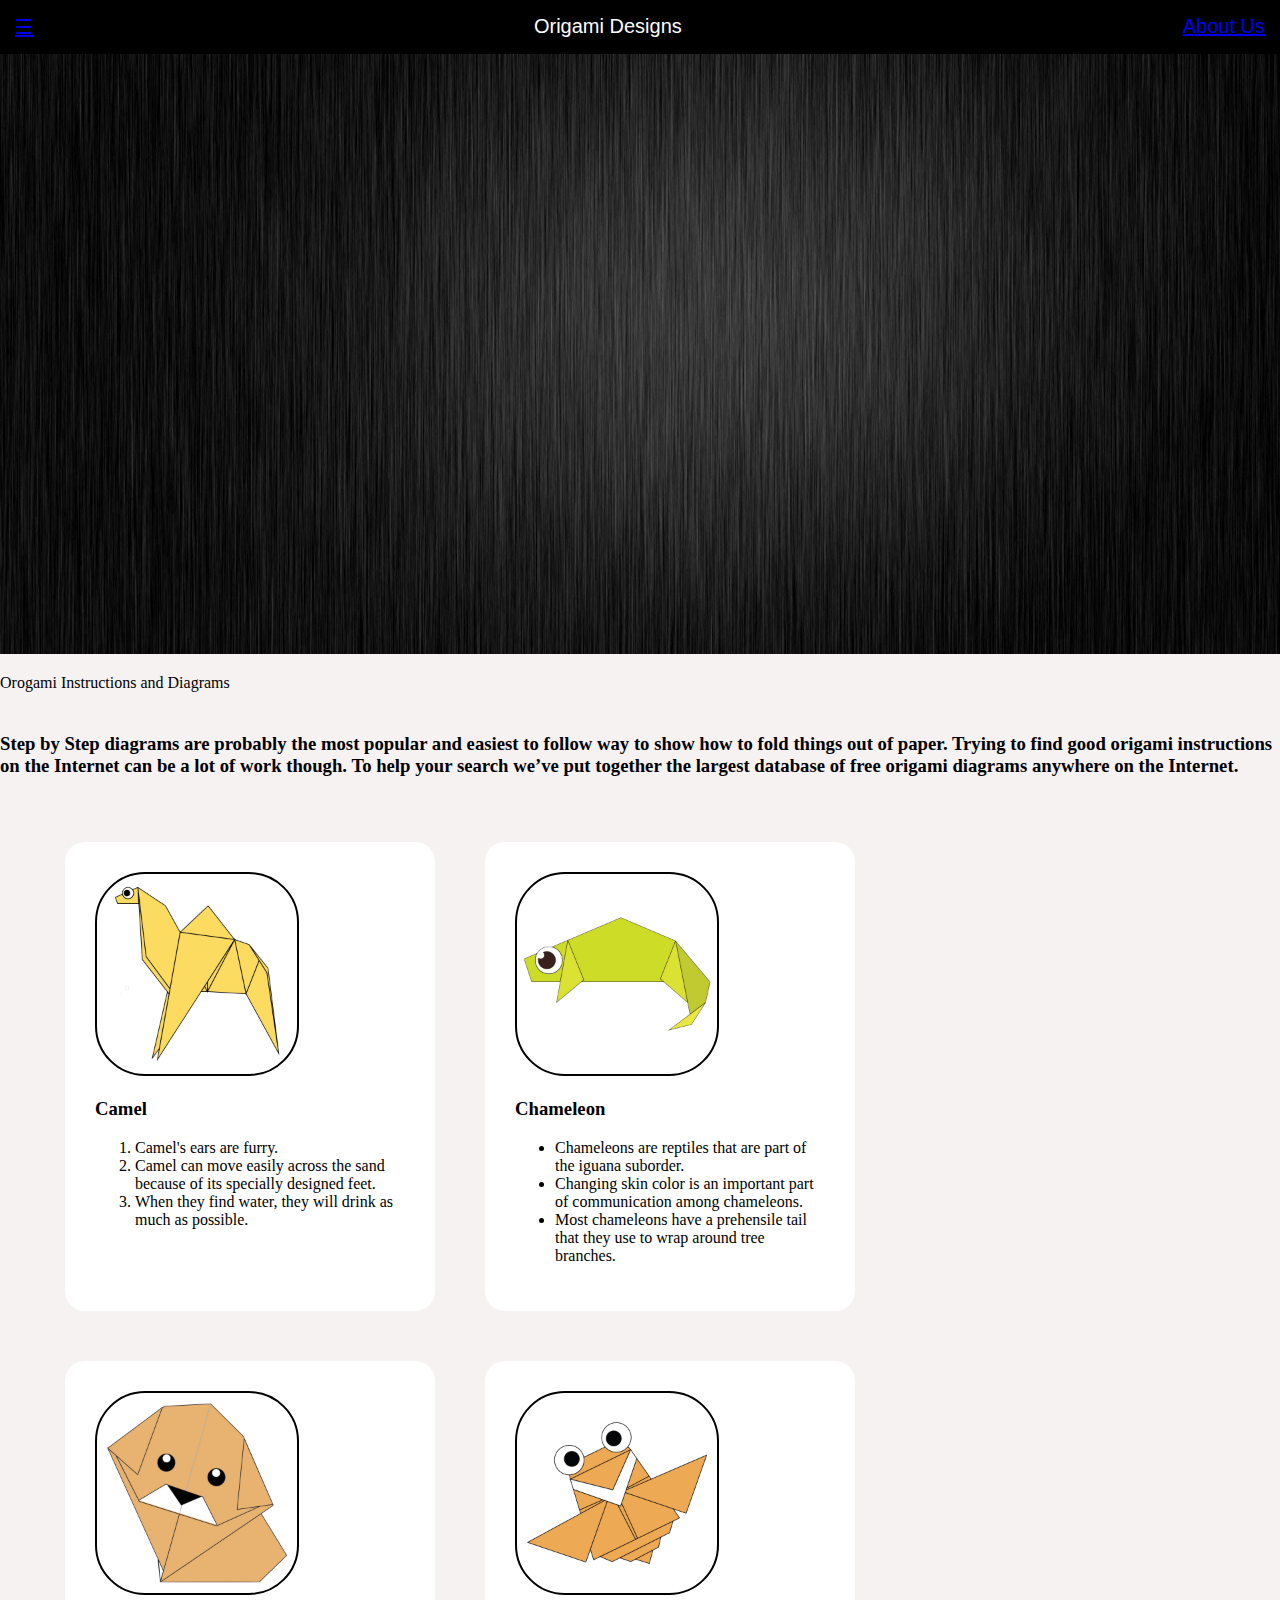
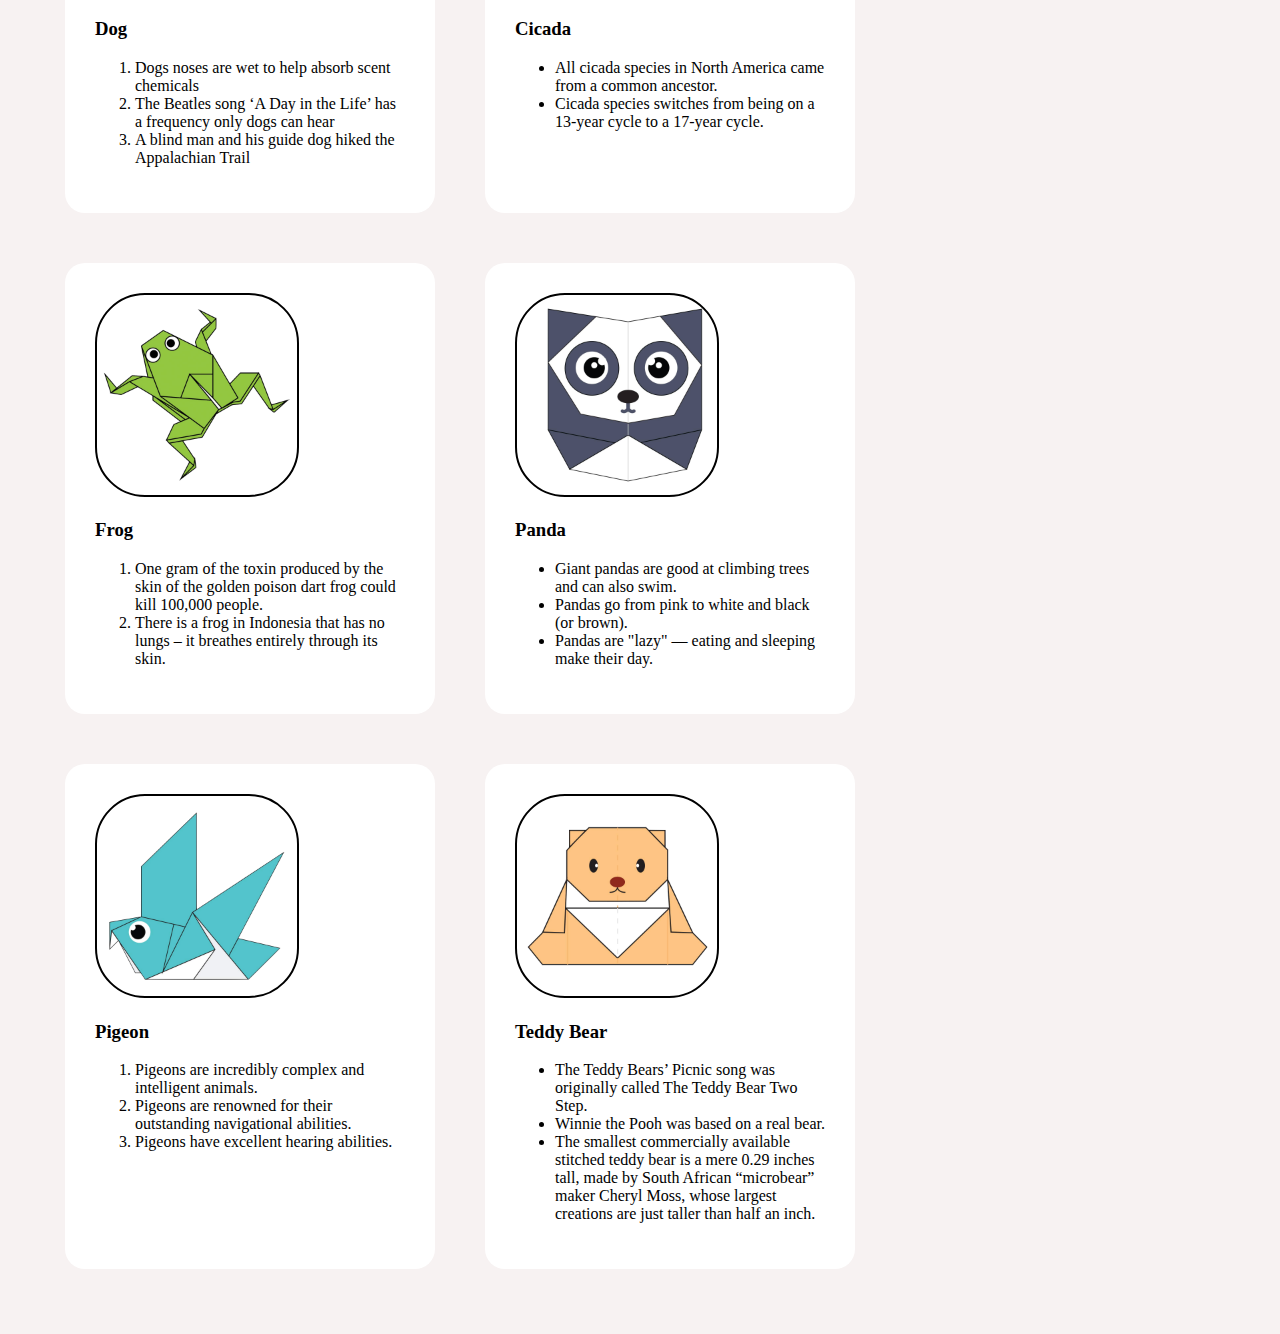
<file: index.html>
<!DOCTYPE html>
<html>
    <head>
        <title>Origami Designs</title>
        <link rel="stylesheet" type="text/css" href="style.css">
    </head>

    <body>
        <div class="header">
            <div class="menu">
            <div><a href ="#">☰</a></div>
            <div>Origami Designs</div>
            <div><a href="about.html">About Us</a></div>
        </div>
    </div>

    <div class="bodyimg">
        <img src="main2.jpg" height="600px" width="100%">
        <p>Orogami Instructions and Diagrams</p>
        <h3><br>
            Step by Step diagrams are probably the most popular and easiest to follow way to show how to fold things out of paper. 
            Trying to find good origami instructions on the Internet can be a lot of work though. To help your search we’ve put
            together the largest database of free origami diagrams anywhere on the Internet.
        </h3>
    </div>

    <div class="grid">
        <div class="origami">
            <centre>
                <a href="http://origami.me/camel/">
                <img src="OrigamiImages/images/camel.png" width="200px" height="200px"></a>
                <h3>Camel</h3>
            </centre>
            <p>
                <ol>
                    <li>Camel's ears are furry.</li>
                    <li>Camel can move easily across the sand because of its specially designed feet.</li>
                    <li>When they find water, they will drink as much as possible.</li>
                </ol>  
            </p>
        </div>

        <div class="origami">
            <centre>
                <a href="http://origami.me/chameleon/">
                <img src="OrigamiImages/images/chameleon.png" width="200px" height="200px"></a>
                <h3>Chameleon</h3>
            </centre>
            <p>
                <ul>
                    <li>Chameleons are reptiles that are part of the iguana suborder.</li>
                    <li>Changing skin color is an important part of communication among chameleons.</li>
                    <li>Most chameleons have a prehensile tail that they use to wrap around tree branches.</li>
                </ul>        
            </p>
        </div>

        <div class="origami">
            <centre>
                <a href="http://origami.me/puppy/">
                <img src="OrigamiImages/images/dog.png" width="200px" height="200px"></a>
                <h3>Dog</h3>
            </centre>
            <p>
                <ol>
                    <li>Dogs noses are wet to help absorb scent chemicals</li>
                    <li>The Beatles song ‘A Day in the Life’ has a frequency only dogs can hear</li>
                    <li>A blind man and his guide dog hiked the Appalachian Trail</li>
                </ol>       
            </p>
        </div>

        <div class="origami">
            <centre>
                <a href="http://origami.me/flying-cicada/">
                <img src="OrigamiImages/images/cicada.png" width="200px" height="200px"></a>
                <h3>Cicada</h3>
            </centre>
            <p>
                <ul>
                    <li>All cicada species in North America came from a common ancestor.</li>
                    <li>Cicada species switches from being on a 13-year cycle to a 17-year cycle.</li>
                </ul>      
            </p>
        </div>

        <div class="origami">
            <centre>
                <a href="http://origami.me/traditional-frog/">
                <img src="OrigamiImages/images/frog.png" width="200px" height="200px"></a>
                <h3>Frog</h3>
            </centre>
            <p>
                <ol>
                    <li>One gram of the toxin produced by the skin of the golden poison dart frog could kill 100,000 people.</li>
                    <li>There is a frog in Indonesia that has no lungs – it breathes entirely through its skin.</li>
                </ol>    
            </p>
        </div>

        <div class="origami">
            <centre>
                <a href="http://origami.me/panda/">
                <img src="OrigamiImages/images/panda.png" width="200px" height="200px"></a>
                <h3>Panda</h3>
            </centre>
            <p>
                <ul>
                    <li>Giant pandas are good at climbing trees and can also swim.</li>
                    <li>Pandas go from pink to white and black (or brown).</li>
                    <li>Pandas are "lazy" — eating and sleeping make their day.</li>
                </ul>      
            </p>
        </div>

        <div class="origami">
            <centre>
                <a href="http://origami.me/pigeon/">
                <img src="OrigamiImages/images/pigeon.png" width="200px" height="200px"></a>
                <h3>Pigeon</h3>
            </centre>
            <p>
                <ol>
                    <li>Pigeons are incredibly complex and intelligent animals.</li>
                    <li>Pigeons are renowned for their outstanding navigational abilities.</li>
                    <li>Pigeons have excellent hearing abilities.</li>
                </ol>     
            </p>
        </div>

        <div class="origami">
            <centre>
                <a href="http://origami.me/teddy-bear/">
                <img src="OrigamiImages/images/teddy.png" width="200px" height="200px"></a>
                <h3>Teddy Bear</h3>
            </centre>
            <p>
                <ul>
                    <li>The Teddy Bears’ Picnic song was originally called The Teddy Bear Two Step.</li>
                    <li>Winnie the Pooh was based on a real bear.</li>
                    <li>The smallest commercially available stitched teddy bear is a mere 0.29 inches tall, made by South African “microbear”
                    maker Cheryl Moss, whose largest creations are just taller than half an inch.</li>
                </ul>     
            </p>
        </div>

    </div>    
</body>
</html>
</file>
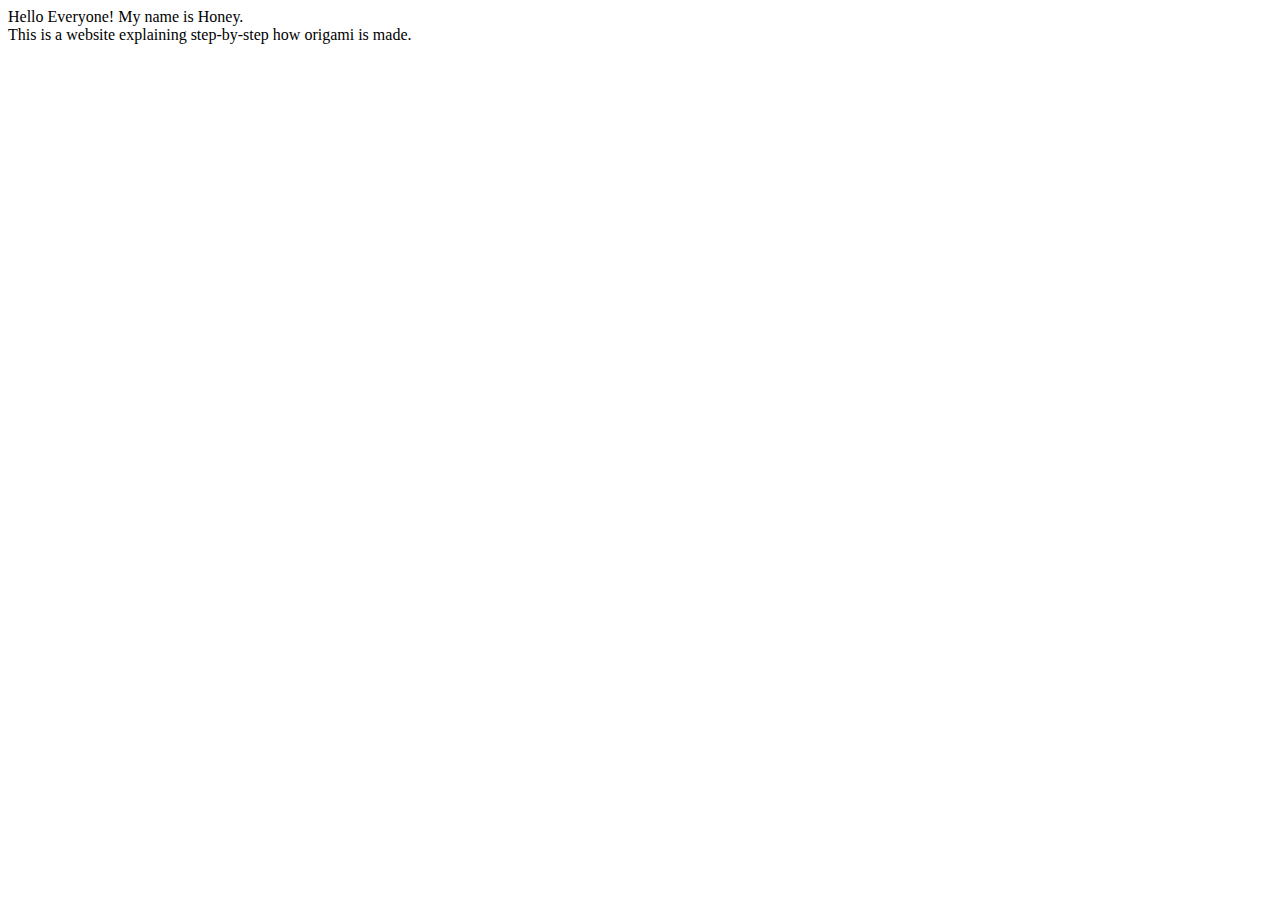
<file: about.html>
<html>
    <head>
        <title>About Us</title>
    </head>
    <body>
        <p>Hello Everyone! My name is Honey. <br>
            This is a website explaining step-by-step how origami is made.<br></p>
    </body>
</html>
</file>
<file: style.css>
.menu{
    display: flex;
    justify-content: space-between;
    background-color: #000000;
    padding: 15px;
    font-size: 20px;
    font-family: sans-serif;
    font-weight: 400;
    color: #ffffff;
}

body{
    margin: 0px;
    background-color: #f7f2f2;
}

.grid{
    display: flex;
    flex-wrap: wrap;
    margin: 40px;
    font-family: sans-serif;
}

.grid img{
    border: 2px solid #000000;
    border-radius: 50px;
}

.origami{
    border-radius: 20px;
    background-color: #ffffff;
    padding: 30px;
    margin: 25px;
    width: 310px;
    font-family: fantasy;
}
</file>
